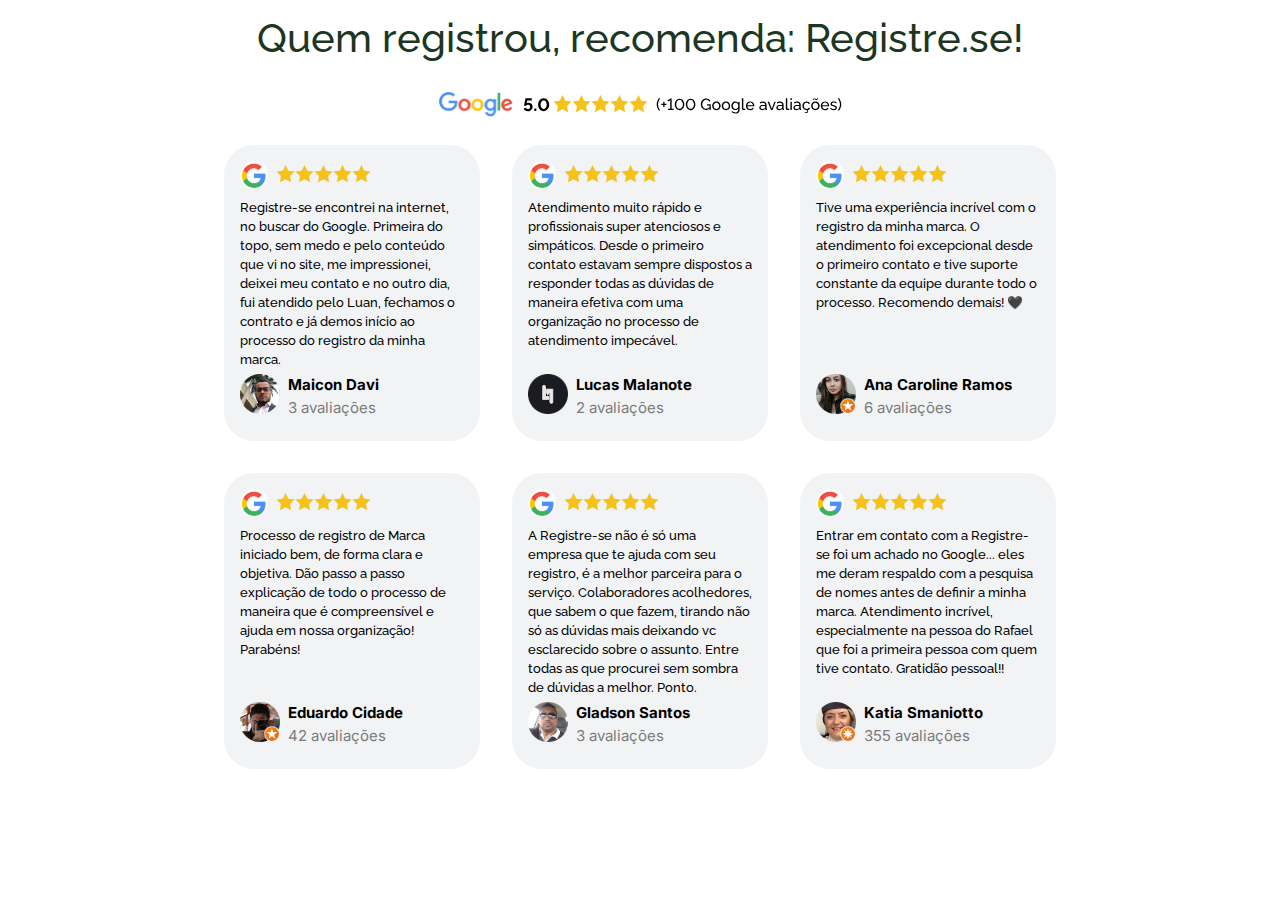
<file: depoimentos_google.html>
<!DOCTYPE html>
<html lang="pt-BR">
<head>
    <meta charset="UTF-8">
    <meta name="viewport" content="width=device-width, initial-scale=1.0">
 </link>
    <link
        rel="shortcut icon"
        href="./favicon.ico"
        type="image/x-icon"
    ></link>

    <link
        rel="preconnect"
        href="https://fonts.googleapis.com"
    ></link>

    <link
        rel="preconnect"
        href="https://fonts.gstatic.com"
        crossorigin="crossorigin"
    ></link>

    <link
        href="https://fonts.googleapis.com/css2?family=Inter:wght@300;400;500;600;700&family=Raleway:wght@300;400;500;600;700&display=swap"
        rel="stylesheet"
    ></link>

    <link
        rel="stylesheet"
        href="./styles/globalReset.css"
    ></link>

    <link
        rel="stylesheet"
        href="./styles/globalStyles.css"
    ></link>


    <link
        rel="stylesheet"
        href="./styles/components.css"
    ></link>

    <link
        rel="stylesheet"
        href="./styles/styles.css"
    ></link>
    <link
        rel="stylesheet"
        href="./styles/wrappersStylesTestimonials.css"
    ></link>

    <title>O que dizem nossos clientes</title>
</head>
<body>
        <section class="third_section">

            <div class="testimonial-title-wrapper">
<!--
    <h2 class="testimonial-section-title">
        O que dizem nossos
            clientes no Google
    </h2>>
-->
                <p class="testimonial-section-subtitle">
                    Quem registrou,
                        recomenda: Registre.se!
                </p>

                <a
                    href="https://www.google.com/maps/place/Registre.se/@-14.4086569,-51.31668,4z/data=!4m7!3m6!1s0x2d52c038483c8fd7:0x884957017832fcc9!8m2!3d-14.4086569!4d-51.31668!9m1!1b1"
                    target="_blank"
                >
                    <img
                    id="avaliacoes-img"
                        src="./images/logos/logo-google-5-estrelas-qtd-avaliacoes.svg"
                        alt="logo Google estrelas e avaliações"
                    >
                </a>
            </div>

            <div class="third_section-google-reviews-wrapper">
                <div class="review testimonial-text">
                    <img
                        src="./images/logos/logo-google-5-estrelas.svg"
                        alt="Logo do Google e 5 estrelas"
                    >

                    <p>
                        Registre-se encontrei na internet, no buscar do
                            Google.
                            Primeira do topo, sem medo e pelo conteúdo
                            que vi no
                            site, me impressionei, deixei meu contato e no
                            outro
                            dia, fui atendido pelo Luan, fechamos o
                            contrato e já demos
                            início ao processo do registro da minha marca.
                    </p>

                    <div class="testimonial-author-wrapper">
                        <img
                            src="./images/google-reviewers/maicon-davi.svg"
                            alt="Foto de Maicon Davi"
                        >

                        <div>
                            <p class="author-name">Maicon Davi</p>

                            <p class="author-reviews">3 avaliações</p>
                        </div>
                    </div>
                </div>

                <div class="review testimonial-text">
                    <img
                        src="./images/logos/logo-google-5-estrelas.svg"
                        alt="Logo do Google e 5 estrelas"
                    >

                    <p>
                        Atendimento muito rápido e profissionais super
                            atenciosos
                            e simpáticos. Desde o primeiro contato
                            estavam sempre
                            dispostos a responder todas as dúvidas de
                            maneira
                            efetiva com uma organização no processo de
                            atendimento
                            impecável.
                    </p>

                    <div class="testimonial-author-wrapper">
                        <img
                            src="./images/google-reviewers/lucas-malanote.svg"
                            alt="Foto de Lucas Malanote"
                        >

                        <div>
                            <p class="author-name">Lucas Malanote</p>

                            <p class="author-reviews">2 avaliações</p>
                        </div>
                    </div>
                </div>

                <div class="review testimonial-text">
                    <img
                        src="./images/logos/logo-google-5-estrelas.svg"
                        alt="Logo do Google e 5 estrelas"
                    >

                    <p>
                        Tive uma experiência incrível com o registro da
                            minha
                            marca. O atendimento foi excepcional desde o
                            primeiro
                            contato e tive suporte constante da equipe
                            durante todo
                            o processo. Recomendo demais! 🖤
                    </p>

                    <div class="testimonial-author-wrapper">
                        <img
                            src="./images/google-reviewers/ana-caroline-ramos.svg"
                            alt="Foto de Ana Caroline Ramos"
                        >

                        <div>
                            <p class="author-name">Ana Caroline Ramos</p>

                            <p class="author-reviews">6 avaliações</p>
                        </div>
                    </div>
                </div>

                <div class="review testimonial-text">
                    <img
                        src="./images/logos/logo-google-5-estrelas.svg"
                        alt="Logo do Google e 5 estrelas"
                    >

                    <p>
                        Processo de registro de Marca iniciado bem, de
                            forma
                            clara e objetiva. Dão passo a passo explicação
                            de todo o
                            processo de maneira que é compreensível e ajuda
                            em nossa
                            organização! Parabéns!
                    </p>

                    <div class="testimonial-author-wrapper">
                        <img
                            src="./images/google-reviewers/eduardo-cidade.svg"
                            alt="Foto de Eduardo Cidade"
                        >

                        <div>
                            <p class="author-name">Eduardo Cidade</p>

                            <p class="author-reviews">42 avaliações</p>
                        </div>
                    </div>
                </div>

                <div class="review testimonial-text ">
                    <img
                        src="./images/logos/logo-google-5-estrelas.svg"
                        alt="Logo do Google e 5 estrelas"
                    >

                    <p>
                        A Registre-se não é só uma empresa que te ajuda
                            com seu
                            registro, é a melhor parceira para o serviço.
                            Colaboradores acolhedores, que sabem o que
                            fazem,
                            tirando não só as dúvidas mais deixando vc
                            esclarecido sobre o
                            assunto. Entre todas as que procurei sem sombra
                            de
                            dúvidas a melhor. Ponto.
                    </p>

                    <div class="testimonial-author-wrapper">
                        <img
                            src="./images/google-reviewers/gladson-santos.svg"
                            alt="Foto de Gladson Santos"
                        >

                        <div>
                            <p class="author-name">Gladson Santos</p>

                            <p class="author-reviews">3 avaliações</p>
                        </div>
                    </div>
                </div>

                <div class="review testimonial-text ">
                    <img
                        src="./images/logos/logo-google-5-estrelas.svg"
                        alt="Logo do Google e 5 estrelas"
                    >

                    <p>
                        Entrar em contato com a Registre-se foi um achado
                            no
                            Google... eles me deram respaldo com a pesquisa
                            de nomes
                            antes de definir a minha marca. Atendimento
                            incrível,
                            especialmente na pessoa do Rafael que foi a
                            primeira
                            pessoa com quem tive contato. Gratidão pessoal!!
                    </p>

                    <div class="testimonial-author-wrapper">
                        <img
                            src="./images/google-reviewers/katia-smaniotto.svg"
                            alt="Foto de Katia Smaniotto"
                        >

                        <div>
                            <p class="author-name">Katia Smaniotto</p>

                            <p class="author-reviews">355 avaliações</p>
                        </div>
                    </div>
                </div>
                <!--
                                <div class="review testimonial-text">
                    <img
                        src="./images/logos/logo-google-5-estrelas.svg"
                        alt="Logo do Google e 5 estrelas"
                    >

                    <p>
                        Atendimento nota MIL! Cheguei com alguns medos,
                            inseguranças sobre o processo de registro, e o
                            Kadu,
                            a Eduarda e
                            toda a equipe foram elucidando todas as dúvidas
                            e me
                            ajudaram a proteger a minha marca. Atendimento
                            humanizado,
                            um enorme diferencial para mim.
                    </p>

                    <div class="testimonial-author-wrapper">
                        <img
                            src="./images/google-reviewers/kauana-publicidade.svg"
                            alt="Foto de Kauana Publicidade"
                        >

                        <div>
                            <p class="author-name">Kauana Publicidade</p>

                            <p class="author-reviews">1 avaliações</p>
                        </div>
                    </div>
                </div>

                <div class="review testimonial-text">
                    <img
                        src="./images/logos/logo-google-5-estrelas.svg"
                        alt="Logo do Google e 5 estrelas"
                    >

                    <p>
                        Só tenho a agradecer a empresa por estar me
                            auxiliando a
                            realizar o meu registro de marca de maneira
                            atenciosa e profissional. Cada passo dado com
                            muita
                            transparência o que nos inspira confiança e
                            credibilidade.
                    </p>

                    <div class="testimonial-author-wrapper">
                        <img
                            src="./images/google-reviewers/michaelle-bruno.svg"
                            alt="Foto de Maicon Davi"
                        >

                        <div>
                            <p class="author-name">Michaelle Bruno</p>

                            <p class="author-reviews">5 avaliações</p>
                        </div>
                    </div>
                </div>
                -->
            </div>

    </section>
</body>
</html>
</file>
<file: styles/globalStyles.css>
:root {

    --brand: #39C150;
    --brand2: #48B063;


    --dark1: #1A2F1F;
    --dark2: #1C3622;
    --dark3: #163019;
    --dark4: #1D4D24;
    --dark5: #7D7D7D;
    --dark6: #5C5C5C;
    --dark7: #808080;
    --dark8: #F8F2F2;
    --dark9: #A8A8A8;
    --dark10: #F3F2F5;
    --dark11: #D8D8D8;


    --light1: #FFFFFF;
    --light2: #269AB6;
    --light3: #2EBEE1;
    --light4: #2BADCC;
    --light5: #2188A0;
}
</file>
<file: styles/components.css>
/* Main Title */
.main-title {
  color: var(--brand2);
  font-family: "Raleway", sans-serif;
  font-size: clamp(2rem, 8vw, 3.375rem);
  font-style: normal;
  font-weight: 700;
  line-height: 1.2;
  letter-spacing: -1.08px;
}
/* Main Subtitle */
.main-subtitle {
  color: var(--dark2);
  font-family: "Raleway", sans-serif;
  font-size: clamp(1rem, 4vw, 1.25rem);
  font-style: normal;
  font-weight: 500;
  line-height: normal;
  max-width: 32.575rem;
}
/* Form Title */
.form-title {
  color: #fff;
  text-align: center;
  font-family: Raleway;
  font-size: clamp(0.75rem, 4vw, 1.1rem);
  font-style: normal;
  font-weight: 700;
  line-height: normal;
  margin-bottom: 1.25rem;
}
/* Placeholder Text */
::placeholder {
  color: #767676;
  font-variant-numeric: lining-nums proportional-nums;
  font-family: Raleway;
  font-size: clamp(0.875rem, 3.5vw, 1rem);
  font-style: normal;
  font-weight: 400;
  line-height: normal;
  letter-spacing: -0.02rem;
}
/* Button Text */
.button-text {
  color: #fff;
  text-align: center;
  font-family: "Raleway", sans-serif;
  font-size: clamp(1.375rem, 4vw, 2.2rem);
  font-style: normal;
  font-weight: 600;
  line-height: 1.1;
  text-transform: capitalize;
}
/* Light Titles */
.light-titles {
  color: #fff;
  text-align: center;
  font-family: "Raleway", sans-serif;
  font-size: clamp(1.75rem, 5vw, 2.875rem);
  font-style: normal;
  font-weight: 700;
  line-height: 1.2;
  letter-spacing: -0.92px;
  max-width: 45.0625rem;
}
/* Secondary Subtitle */
.secondary-subtitle {
  color: #1c3622;
    font-family: "Raleway", sans-serif;
    font-size: 22px;
    font-style: normal;
    font-weight: 500;
    line-height: 86.4%;
}
/* Second Section Card Title */
.second-section-card-title {
  color: var(--dark2);
  text-align: center;
  font-family: "Raleway", sans-serif;
  font-size: clamp(1.5rem, 5vw, 2.375rem);
  font-style: normal;
  font-weight: 700;
  line-height: 1.2;
  letter-spacing: -1.26px;
  max-width: 25.625rem;
}
/* Second Section Card Title 2 */
.second-section-card-title2 {
  color: #269ab6;
  text-align: center;
  font-family: "Raleway", sans-serif;
  font-size: clamp(1.5rem, 5vw, 2.375rem);
  font-style: normal;
  font-weight: 700;
  line-height: 1.2;
  letter-spacing: -1.26px;
}
/* Second Section Card Text */
.second-section-card-text {
  color: #7d7d7d;
  font-family: "Raleway", sans-serif;
  font-size: clamp(1rem, 4vw, 1.125rem);
  font-style: normal;
  font-weight: 500;
  line-height: normal;
}
.btn_form {
  width: 100%;
  background-color: var(--dark2);
  min-height: 3.125rem;
  border: none;
  border-radius: 1.5625rem;
  outline: none;
  cursor: pointer;
}
.button-text {
  color: #fff;
  text-align: center;
  font-family: "Raleway", sans-serif;
  font-size: clamp(1rem, 4vw, 1.375rem);
  /* Mínimo de 1.375rem, máximo de 4vw e valor padrão de 2.2rem */
  font-style: normal;
  font-weight: 600;
  line-height: 1.1;
  /* Use uma unidade semelhante a 'em' para a linha de base, se preferir */
  text-transform: capitalize;
}
/* Testimonial Section Title */
.testimonial-section-title {
  color: #1a2f1f;
  text-align: center;
  font-family: "Raleway", sans-serif;
  font-size: clamp(1.5rem, 4vw, 2.875rem);
  font-style: normal;
  font-weight: 700;
  line-height: 86.4%;
  letter-spacing: -0.92px;
}
/* Testimonial Section Subtitle */
.testimonial-section-subtitle {
  color: #1c3622;
  font-family: "Raleway", sans-serif;
  font-size: 22px;
  font-style: normal;
  font-weight: 500;
  line-height: 86.4%;
}
/* Testimonial Text */
.testimonial-text {
  color: #000;
  font-variant-numeric: lining-nums proportional-nums;
  font-family: "Inter", sans-serif;
  font-size: 0.9375rem;
  font-style: normal;
  font-weight: 400;
  line-height: 19px;
}

/* Author's Name */
.author-name {
  color: #000;
  font-variant-numeric: lining-nums proportional-nums;
  font-family: "Inter", sans-serif;
  font-size: 0.9375rem;
  font-style: normal;
  font-weight: 700;
  line-height: 19px;
}

/* Author's Review Count */
.author-reviews {
  color: #7b7b7b;
  font-variant-numeric: lining-nums proportional-nums;
  font-family: "Inter", sans-serif;
  font-size: 0.9375rem;
  font-style: normal;
  font-weight: 400;
  line-height: 19px;
}

/* Fourth Section Title */
.fourth-section-title {
  color: #1c3622;
  text-align: center;
  font-family: "Raleway", sans-serif;
  font-size: 3rem;
  font-style: normal;
  font-weight: 700;
  line-height: 49.5px;
  letter-spacing: -1.44px;
}

/* Fourth Section Subtitle */
.fourth-section-subtitle {
  color: #1c3622;
  font-family: "Raleway", sans-serif;
  font-size: 1.375rem;
  font-style: normal;
  font-weight: 500;
  line-height: 49.5px;
  letter-spacing: -0.66px;

}

/* Fifth Section Title */
.fifth-section-title {
  color: #fff;
  font-family: "Raleway", sans-serif;
  font-size: 3.375rem;
  font-style: normal;
  font-weight: 700;
  line-height: 50.5px;
  letter-spacing: -1.08px;
  max-width: 31rem;
}

/* Fifth Section Subtitle */
.fifth-section-subtitle {
  color: #fff;
  font-family: "Raleway", sans-serif;
  font-size: 1.25rem;
  font-style: normal;
  font-weight: 500;
  line-height: normal;
  margin-top: 2.0625rem;
    max-width: 31rem;
}

/* Sixth Section Title */
.sixth-section-title {
  color: #1c3622;
  text-align: center;
  font-family: "Raleway", sans-serif;
  font-size: 48px;
  font-style: normal;
  font-weight: 700;
  line-height: 49.5px;
  letter-spacing: -1.44px;
  max-width: 39.125rem;
}

/* Sixth Section Card Titles */
.sixth-section-card-title {
  color: #fcfcfc;
  font-variant-numeric: lining-nums proportional-nums;
  font-family: "Raleway", sans-serif;
  font-size: 1.5rem;
  font-style: normal;
  font-weight: 700;
  line-height: normal;
  letter-spacing: -0.24px;
}

/* Sixth Section Card Texts */
.sixth-section-card-text {
  color: #fcfcfc;
  font-variant-numeric: lining-nums proportional-nums;
  font-family: "Raleway", sans-serif;
  font-size: 17px;
  font-style: normal;
  font-weight: 500;
  line-height: normal;
  letter-spacing: -0.17px;
}

/* Seventh Section Title */
.seventh-section-title {
  color: #1c3622;
  text-align: center;
  font-family: "Raleway", sans-serif;
  font-size: 3rem;
  font-style: normal;
  font-weight: 700;
  line-height: 49.5px;
  letter-spacing: -1.44px;

}

/* Seventh Section Card Titles (1st and 4th) */
.seventh-section-card-title-primary {
color: var(--verde-claro-100, #37C150);
  font-variant-numeric: lining-nums proportional-nums;
  font-family: Raleway, sans-serif;
  font-size: 2.25rem;
  font-style: normal;
  font-weight: 700;
  line-height: normal;
  letter-spacing: -0.045rem;
  max-width: 15rem;
}

/* Seventh Section Card Texts (1st and 4th) */
.seventh-section-card-text-primary {
  color: rgba(22, 48, 25, 0.8);
  font-variant-numeric: lining-nums proportional-nums;
  font-family: "Raleway", sans-serif;
  font-size: 18px;
  font-style: normal;
  font-weight: 400;
  line-height: 138%;
  letter-spacing: -0.36px;
    max-width: 16rem;
    margin-top: 1rem;
}

/* Seventh Section Card Titles (2nd, 3rd, and 5th) */
.seventh-section-card-title-secondary {
  color: #163019;
  font-variant-numeric: lining-nums proportional-nums;
  font-family: "Raleway", sans-serif;
  font-size: 36px;
  font-style: normal;
  font-weight: 700;
  line-height: normal;
  letter-spacing: -0.72px;
 max-width: 13rem;

}

.seventh_section--title-modifier{
  max-width: 55%;
}
.seventh_section--text-modifier{
  max-width: 45%;
    color: rgba(22, 48, 25, 0.8);
      font-variant-numeric: lining-nums proportional-nums;
      font-family: "Raleway", sans-serif;
      font-size: 18px;
      font-style: normal;
      font-weight: 400;
      line-height: 138%;
      letter-spacing: -0.36px;
      margin-top: 1rem;
}
/* Seventh Section Card Texts (2nd, 3rd, and 5th) */
.seventh-section-card-text-secondary {
  color: rgba(22, 48, 25, 0.8);
  font-variant-numeric: lining-nums proportional-nums;
  font-family: "Raleway", sans-serif;
  font-size: 18px;
  font-style: normal;
  font-weight: 400;
  line-height: 138%;
  letter-spacing: -0.36px;
      max-width: 18.5rem;
        margin-top: 1rem;
}

/* FAQ Section Titles */
.faq-section-titles {
  color: var(--verde-escuro-100, #1c3622);
  font-family: "Raleway", sans-serif;
  font-size: clamp(1.1rem,1.5rem, 1.625rem);
  font-style: normal;
  font-weight: 400;
  line-height: normal;
  letter-spacing: -0.52px;
  margin-bottom: 2.75rem;
}

/* FAQ Question Titles */
.faq-question-titles {
  color: var(--dark6);
  font-variant-numeric: lining-nums proportional-nums;
  font-family: "Raleway", sans-serif;
  font-size: clamp(0.75rem, 2vw, 1rem);
  font-style: normal;
  font-weight: 400;
  line-height: 138%;
  letter-spacing: -0.36px;
}
.faq-question-text {
  color: var(--dark2);
  font-variant-numeric: lining-nums proportional-nums;
  font-family: "Raleway", sans-serif;
  font-size: 1rem;
  font-style: normal;
  font-weight: 400;
  line-height: 138%;
  letter-spacing: -0.36px;
}
.final_section-title{
  color: #FBFBFB;
    text-align: center;
    font-family: Raleway, sans-serif;
    font-size: 3rem;
    font-style: normal;
    font-weight: 700;
    line-height: 3.09375rem;
    letter-spacing: -0.09rem;
    max-width:44.75rem;
}
.footer-phone-number{
  color: var(--brand);
    font-variant-numeric: lining-nums proportional-nums;
    font-family: Raleway, sans-serif;
    font-size: 1rem;
    font-style: normal;
    font-weight: 700;
    line-height: normal;
    letter-spacing: -0.02rem;
}
.footer-text{
color: var(--dark7);
  font-family: Raleway;
  font-size: 1.35rem;
  font-style: normal;
  font-weight: 500;
  line-height: normal;
  letter-spacing: -0.02rem;
  max-width: 21.1875rem;
  margin-top: 1.74rem;
}
.footer-text span{
  display: block;
  margin-top: 1.35rem;
}
</file>
<file: styles/styles.css>
.header {
  padding-top: 5.25rem;
  background-color: var(--light1);
  max-width: clamp(48rem, 80%, 70.1875rem);
  margin: 0 auto;
}

#logo {
  width: clamp(22.1875rem, 10vw, 27rem);
}
/*header acima da wave*/
.first_section {
  background-color: var(--brand);
  width: 100%;
  background-image: url("../images/backgrounds/top-wave-bg.svg");
  background-size: cover;
  background-repeat: no-repeat;
  background-position: center;
}
.first_section-logos {
  margin-top: 0.5rem;
}
.first_section-left-content {
  display: flex;
  flex-direction: column;
  gap: 1.275rem;
  max-width: clamp(10rem, 30rem, 30.625rem);
}

.first_section-right-content {
  display: flex;
  flex-direction: column;
  justify-content: center;
  align-items: center;
}
.first_section-right-content img {
  margin-bottom: 1.38rem;
}
.registration_form,
.step {
  display: flex;
  flex-direction: column;
  gap: 0.44rem;
  justify-content: center;
  align-items: center;
  width: 100%;
}
#step-2-modal{
  gap: .75rem;
}
.registration_form input,
.custom-select,
.selected-option {
  color: var(--dark3);
  font-variant-numeric: lining-nums proportional-nums;
  font-family: Raleway, sans-serif;
  font-size: 1rem;
  font-weight: 400;
  letter-spacing: -0.02rem;
  outline: none;
  border: none;
  width: 100%;
  height: 3.125rem;
  border-radius: 0.9375rem;
  padding-left: 0.7rem;
}
.custom-select {
  position: relative;
  width: 100%;
  border: 1px solid #ccc;
  cursor: pointer;
  padding: 0;
  display: flex;
  align-items: center;
  color: var(--dark3);
}

.selected-option {
  background-color: #fff;
  display: flex;
  align-items: center;
  justify-content: space-between;
  padding-right: 0.7rem;
}

.options {
  margin: 0;
  padding: 0;
  display: none;
  position: absolute;
  width: 100%;
  background-color: #fff;
  z-index: 1;
  max-height: 300px;
  color: #1b1b1b;
}
.options ul {
  border-radius: 0.5rem;
}
.options li {
  padding: 10px;
  cursor: pointer;
  transition: background-color 0.2s;
  border-top: 0.0625rem solid var(--dark8);
}
.options li:last-child {
  padding: 10px;
  border-bottom: 0.0625rem solid var(--dark8);
}
.options li:hover {
  background-color: var(--dark8);
}
.selected-step-wrapper {
  display: flex;
  width: 100%;
  justify-content: center;
  margin-top: 1.13rem;
  gap: 1.1875rem;
}
.circle {
  width: 0.5rem;
  height: 0.5rem;
  border-radius: 50%;
  background-color: var(--light1);
}
.unselected-step {
  background-color: var(--dark9);
}
.step2-circle{
background-color: var(--light1);
}

.second_section {
  background-color: var(--brand);
}
dialog {
  position: absolute;
  top: 50%;
  left: 50%;
  transform: translate(-50%, -50%);
  border: none;
  border-radius: 1.5rem;
  background-color: var(--light2);
}

.second_section-title-wrapper {
  display: flex;
  flex-direction: column;
  justify-content: center;
  align-items: center;
  gap: 2.5625rem;
  width: 100%;
}
.second_section-title {
  margin-top: 7rem;
}

.second_section-card {
  border-radius: 3.125rem;
  border: 1px solid #eaecf0;
  background: #fff;
  box-shadow: 0px 12px 16px 0px rgba(16, 24, 40, 0.08);
  width: 29.9375rem;
  max-height: 38.5625rem;
  flex-shrink: 0;
  display: flex;
  flex-direction: column;
  align-items: center;
  padding: 3.5rem 0 3.5rem 0;
}
.order-list {
  margin-top: 2.875rem;
  display: flex;
  flex-direction: column;
  gap: 1.25rem;
}
.second_section-left-content-item {
  max-width: 22.625rem;
}
.second_section-left-content-btn {
  background-color: var(--dark2);
}
.secondary-button {
  min-height: 3.125rem;
  border-radius: 1.5625rem;
  padding: 0.625rem 1.125rem;
  margin-top: 2.0625rem;
  border: none;
  outline: none;
  cursor: pointer;
}
.second_section-right-content {
  border-radius: 3.125rem;
  border: 1px solid #eaecf0;
  background: #fff;
  box-shadow: 0px 12px 16px 0px rgba(16, 24, 40, 0.08);
  width: 29.9375rem;
  height: 36.5625rem;
  flex-shrink: 0;
}
.second_section-right-content-item {
  max-width: 22.625rem;
}
.second_section-right-content-btn {
  background-color: var(--light2);
}

.review {
  width: 16rem;
  height: 22.5625rem;
  border-radius: 1.875rem;
  background: #f2f3f5;
  padding: 1.5rem;
  position: relative;
}
.fourth_section-btn {
  background-color: var(--dark2);
}
.fourth_section-brand-logos-wrapper img {
  max-width: 11.7rem;
}

.fifth_section {
  background-color: var(--light2);
  position: relative;
}
.sixth_section {
  background-color: var(--dark8);
  width: 100%;
  background-image: url("../images/backgrounds/top-wave-bg.svg");
  background-size: cover;
  background-repeat: no-repeat;
  background-position: center;
}
.sixth_section-process-cards {
  margin-top: 3.3125rem;
  display: flex;
  justify-content: center;
  gap: 1.3rem;
  flex-wrap: wrap;
}
.sixth_section-process-card {
  max-width: 15.8125rem;
  border-radius: 1.875rem;
  padding: 2rem 2.31rem 1.69rem 2.56rem;
  display: flex;
  flex-direction: column;
  align-items: center;
  gap: 0.75rem;
}

.process-card-1 {
  background-color: var(--light3);
}
.process-card-2 {
  background-color: var(--light4);
}
.process-card-3 {
  background-color: var(--light2);
}
.process-card-4 {
  background-color: var(--light5);
}

.sixth_section-process-btn {
  width: 24.375rem;
  height: 4rem;
  border-radius: 1.875rem;
  background-color: var(--brand);
  outline: none;
  border: none;
  display: flex;
  justify-content: center;
  align-items: center;
  cursor: pointer;
}
.sixth_section-process-btn i {
  font-size: 2rem;
  margin-right: 1rem;
}
.seventh_section {
  background-color: var(--dark8);
}
.seventh_section-benefits-cards-l1,
.seventh_section-benefits-cards-l2 {
  display: grid;
  grid-template-columns: 1fr 2fr;
  gap: 10px;
  margin-top: 2rem;
}
.grid-item {
  width: 100%;
  height: 18.75rem;
  padding: 2.62rem 2.62rem;
  border-radius: 1.25rem;
}

.l1c1 {
  grid-column: 1;
  min-width: 27.625rem;
  background-color: var(--light1);
  border: 0.0625rem solid var(--brand);
}

.l1c2 {
  grid-column: 2 / span 3;
  min-width: 40.3125rem;
  background-color: var(--brand);
  border-radius: 1.25rem;
  position: relative;
  overflow: hidden;
}
.l1c2 img {
  position: absolute;
  top: -72%;
  right: -15%;
}
.l2c1 {
  min-width: 40.3125rem;
  background-color: var(--brand);
  border-radius: 1.25rem;
  position: relative;
  overflow: hidden;
}
.l2c1 img {
  position: absolute;
  top: 1rem;
  right: 6rem;
}
.l2c2 {
  min-width: 27.625rem;
  background-color: var(--light1);
  border: 0.0625rem solid var(--brand);
  border-radius: 1.25rem;
}
.l3c1c2 {
  margin-top: 2rem;
  background-color: var(--brand);
  width: 100%;
  min-width: 68.2rem;
  position: relative;
  overflow: hidden;
}
.l3c1c2 img {
  position: absolute;
  top: 0;
  right: 8rem;
}
.seventh_section-btn.secondary-button {
  background-color: var(--dark2);
}
.faq_section-about-brand,
.faq_section-about-us {
  width: 50%;
}
.question p {
  padding: 0.5rem;
}
.final_section {
  background-color: var(--light2);
  margin-top: 4rem;
  height: 18.125rem;
  display: flex;
  align-items: center;
  justify-content: center;
}

.final_section-btn.secondary-button {
  background-color: var(--dark2);
}
footer {
  background-color: var(--dark2);
  padding-top: 4.87rem;
  padding-bottom: 11rem;
}
.footer-top {
  display: flex;
  align-items: center;
  justify-content: space-between;
}

.footer-contact {
  display: flex;
}

.footer-social-icons {
  margin-left: 6rem;
  display: flex;
  gap: 1rem;
  color: var(--brand);
}

.footer-social-icons {
  margin-left: 6rem;
}

.footer {
  border-top: 1px solid var(--dark11);
  margin-top: 1.5rem;
}

.footer-logos {
  display: flex;
  justify-content: flex-start;
  align-items: center;
  margin-top: 1.74rem;
}
.modal {
  display: none;
  position: fixed;
  z-index: 999;
  left: 0;
  top: 0;
  width: 100%;
  height: 100%;
  background-color: rgba(0, 0, 0, 0.7);
}
.modal-content {
  width: 70vw;
  height: 70vh;
  position: fixed;
  top: 50%;
  left: 50%;
  transform: translate(-50%, -50%);
  background-color: var(--light1);
  padding: 2rem;
  box-shadow: 0 4px 8px 0 rgba(0, 0, 0, 0.2);
}
.modal-content iframe {
  width: 100%;
  height: 100%;
}
.video-modal-close-modal-btn {
  position: absolute;
  width: 2rem;
  height: 2rem;
  font-family: Inter, sans-serif;
  top: 0;
  right: 0;
  font-size: 1rem;
  cursor: pointer;
  display: flex;
  justify-content: center;
  align-items: center;
  border: none;
  background-color: var(--light2);
  color: var(--light1);
}
.backdrop {
  position: fixed;
  top: 0;
  left: 0;
  width: 100%;
  height: 100%;
  background-color: rgba(0, 0, 0, 0.7);
}
.hide-display {
  display: none;
}
.show-display {
  display: block;
}
.slide-down {
  animation: slideDown 0.3s ease-in-out forwards;
}

@keyframes slideDown {
  from {
    transform: translateX(0);
    opacity: 1;
  }

  to {
    transform: translateX(100%);
    opacity: 0;
  }
}

.slide-up {
  animation: slideUp 0.3s ease-in-out forwards;
}

@keyframes slideUp {
  from {
    transform: translateX(-100%);

    opacity: 0;
  }

  to {
    transform: translateX(0);
    opacity: 1;
  }
}


#toast,
#toast-middle,
#toast-modal {
  position: absolute;
  top: -70px;
  right: 0;
  font-family: "Raleway", sans-serif;
  background-color: var(--light2);
  border: 1px solid var(--brand);
  color: var(--light1);
  padding: 15px;
  border-radius: 5px;
  z-index: 1000;
  display: none;
}

#toast-modal {
  background-color: var(--light1);
  color: var(--light2);
  right: -52px;
}

#toast.show,
#toast-middle.show,
#toast-modal.show {
  display: block;
  animation: fadein 0.5s, fadeout 0.5s 2.5s;
}

#backdrop {
  display: none;
  position: fixed;
  top: 0;
  left: 0;
  width: 100%;
  height: 100%;
  background-color: rgba(0, 0, 0, 0.5);
  z-index: 1;
}
#myModal {
  min-height: 29.1875rem;
  display: none;
  position: fixed;
  top: 50%;
  left: 50%;
  transform: translate(-50%, -50%);
  background-color: var(--light2);
  box-shadow: 0 0 10px rgba(0, 0, 0, 0.5);
  padding: 2.5rem 2rem 2rem;
  width: 25rem;
  text-align: center;
  animation: fadeInModal 0.3s ease-in-out forwards;
  z-index: 999;
  border-radius: 1rem;
flex-direction: column;
justify-content: center;
align-items: center;
}
#myModal form input {
  margin-top: 0.2rem;
}
#next-step-1-modal {
  margin-top: 1rem;
}
@keyframes fadeInModal {
  from {
    opacity: 0;
  }

  to {
    opacity: 1;
  }
}
@keyframes fadein {
  from {
    top: 0;
    opacity: 0;
  }

  to {
    top: -70px;
    opacity: 1;
  }
}

@keyframes fadeout {
  from {
    top: -70px;
    opacity: 1;
  }

  to {
    top: 0;
    opacity: 0;
  }
}

#close-modal-btn {
  width: 28px;
  height: 28px;
  display: flex;
  justify-content: center;
  align-items: center;
  background-color: var(--light1);
  border-radius: 0.3rem;
  position: absolute;
  top: -10px;
  right: -10px;
  cursor: pointer;
}

.select-text{
  color: var(--dark9);
}
</file>
<file: styles/wrappersStylesTestimonials.css>
.testimonial-title-wrapper {
  margin-top: 1rem;
  width: 100%;
  display: flex;
  flex-direction: column;
  justify-content: center;
  align-items: center;
  padding: auto;
  gap: 2rem;
}
.testimonial-section-subtitle{
  font-size: 2.5rem;
  line-height: 110%;
  text-align: center;
}
.third_section-google-reviews-wrapper {
margin-top: 1.75rem;
padding-bottom: 1rem;
display: flex;
gap: 2rem;
overflow-x: auto;

}
.testimonial-author-wrapper {
  margin-top: 0.5rem;
  display: flex;
  gap: 0.5rem;
  align-items: center;
  position: absolute;
  bottom: 1.5rem;
}
.review {
    min-width: 16rem;
    max-height: 18.5rem;
    border-radius: 1.875rem;
    background: #f2f3f5;
    padding: 1rem;
    position: relative;

}
.testimonial-text {
    color: #000;
font-family: "Raleway", sans-serif;
    font-size: .8rem;
    font-weight: 500;
    line-height: 19px;
p{
  margin-top: 0.25rem;
}
  }

@media(max-width:31rem) {
  .third_section{
    padding: 1rem;
    
  }
  #avaliacoes-img{
    width: 100%;
  }
}
@media(min-width:768px){
  .third_section-google-reviews-wrapper{
    flex-wrap: wrap;
    justify-content: center;
    max-width: 60rem;
    margin: 0 auto;
    padding: 1.5rem;
    overflow-y: hidden;
  }
}
</file>
<file: styles/globalReset.css>
/* CSS reset */
body,
div,
dl,
dt,
dd,
ul,
ol,
li,
h1,
h2,
h3,
h4,
h5,
h6,
pre,
form,
fieldset,
input,
textarea,
p,
blockquote,
th,
td {
    margin: 0;
    padding: 0;
    box-sizing: border-box;
}

html,
body {
    margin: 0;
    padding: 0;
}

table {
    border-collapse: collapse;
    border-spacing: 0;
}

fieldset,
img {
    border: 0;
}

input {
    border: 1px solid #b0b0b0;
    padding: 3px 5px 4px;
    color: #979797;
    width: 190px;
}

address,
caption,
cite,
code,
dfn,
th,
var {
    font-style: normal;
    font-weight: normal;
}

ul {
    list-style: none;
}

caption,
th {
    text-align: left;
}

h1,
h2,
h3,
h4,
h5,
h6 {
    font-size: 100%;
    font-weight: normal;
}

q:before,
q:after {
    content: '';
}

abbr,
acronym {
    border: 0;
}
/* Ocultar a seta da tag details */
details summary::-webkit-details-marker {
    display: none;
}

details summary {
    list-style: none;
}

a{
    color: inherit;
    text-decoration: none;
    outline: none;
}
</file>
